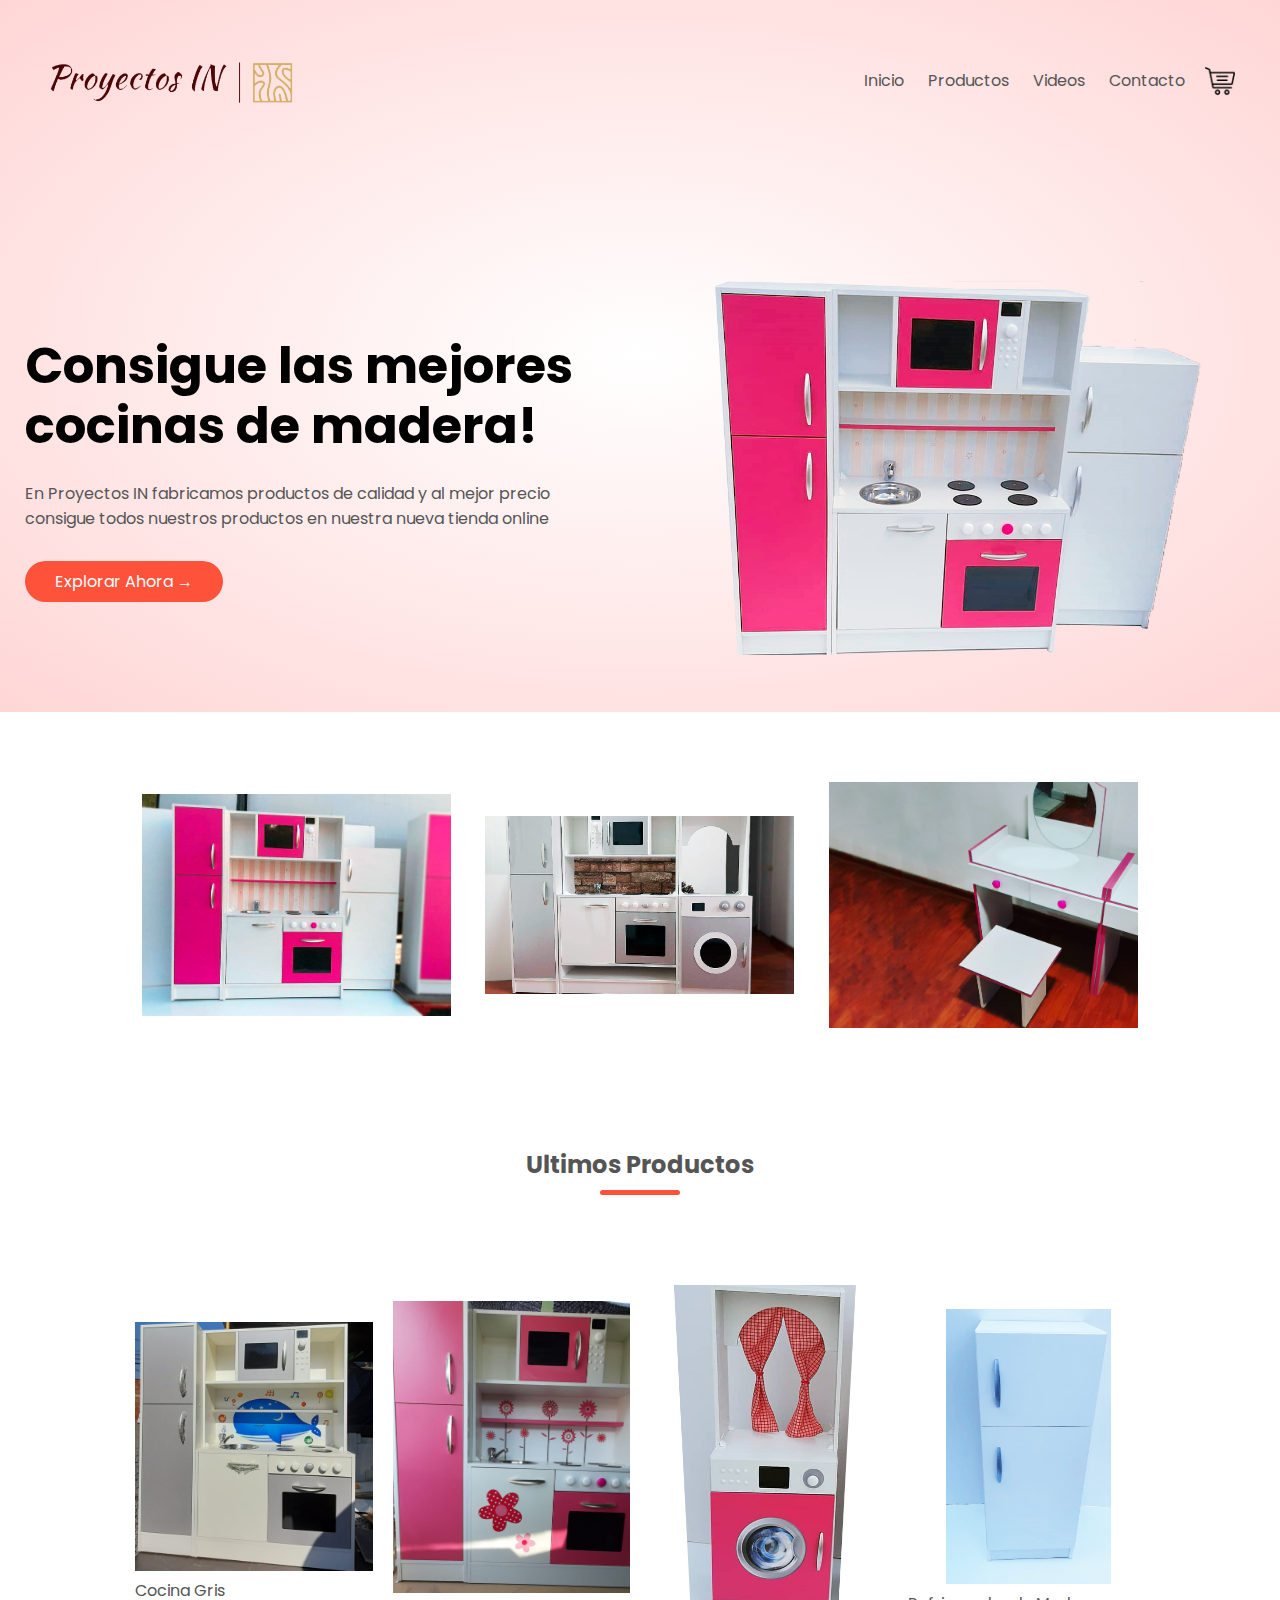
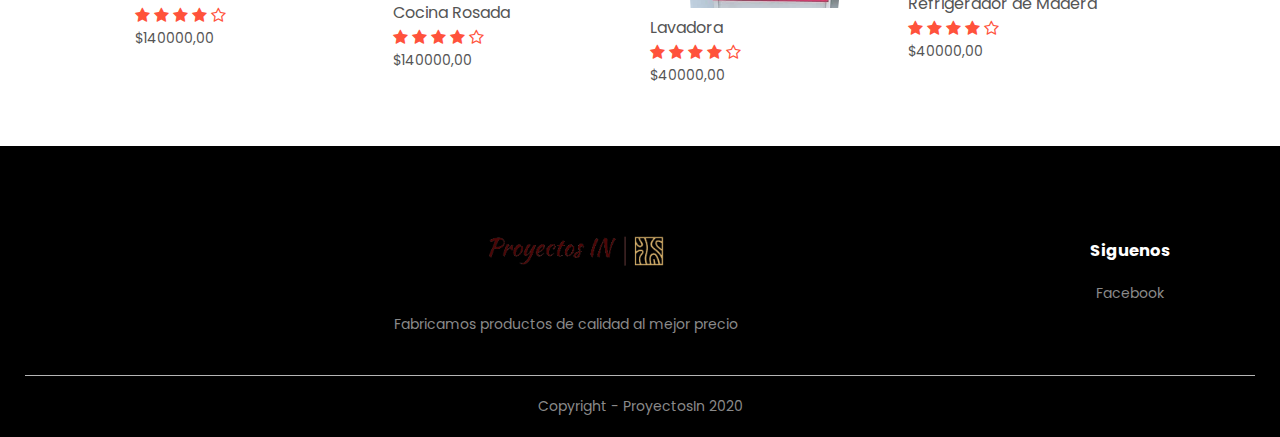
<file: index.html>
<!DOCTYPE html>
<html lang="en">
<head>
    <link rel="icon" href="favicon.ico">
    <link rel="stylesheet" href="Style.css">
    <link rel="preconnect" href="https://fonts.gstatic.com">
    <link href="https://fonts.googleapis.com/css2?family=Poppins:wght@300;400;500;600;700&display=swap" rel="stylesheet">
    <link rel="stylesheet" href="https://stackpath.bootstrapcdn.com/font-awesome/4.7.0/css/font-awesome.min.css">
    <meta charset="UTF-8">
    <meta name="viewport" content="width=device-width, initial-scale=1.0">
    <title>Proyectos_In - Inicio</title>
</head>
<body>
    


<div class="header">
    <div class="container">
        <div class="navbar">
            <div class="logo">
                <img src="images/nuevologo.png" alt="logo">
            </div>
            <nav>
                <ul id="MenuItems">
                    <li><a href="index.html">Inicio</a></li>
                    <li><a href="Productos.html">Productos</a></li>
                    <li><a href="videos.html">Videos</a></li>
                    <li><a href="contacto.html">Contacto</a></li>
                    <!-- <li><a href="">Cuenta</a></li> -->
                </ul>
            </nav>
            <img src="images/cart.png" width="30px" height="30px">
            <img src="images/menu.png" class="menu-icon" onclick="menuToggle()">
        </div>
        <div class="row">
            <div class="col-2">
                <h1>Consigue las mejores <br>cocinas de madera!</h1>
                <p>En Proyectos IN fabricamos productos de calidad y al mejor precio 
                    <br>consigue todos nuestros productos en nuestra nueva tienda online
                </p>
                <a href="Productos.html" class="btn">Explorar Ahora &#8594;</a>
            </div>
            <div class="col-2">
                <img src="images/ImagenPrincipal.png" alt="">
            </div>
        </div>
    </div>
</div>
    
<!--------------featured categories------------------->
    <div class="categories">
        <div class="small-container">
            <div class="row">
                <div class="col-3">
                    <img src="images/cocinarosada5.png">
                </div>
                <div class="col-3">
                    <img src="images/cocinaGris.png">
                </div>
                <div class="col-3">
                    <img src="images/peinadora.png">
                </div>
            </div>
        </div>
    </div>


    <!--------------featured products------------------->
    <div class="small-container">
        <!-- <h2 class="title">Productos Destacados</h2>
        <div class="row">
            <div class="col-4">
                <img src="images/cocinaGris2.jpg">
                <h4>Cocina Gris</h4>
                <div class="rating">
                    <i class="fa fa-star"></i>
                    <i class="fa fa-star"></i>
                    <i class="fa fa-star"></i>
                    <i class="fa fa-star"></i>
                    <i class="fa fa-star-o"></i>
                </div>
                <p>$100000.00</p>
            </div>
            <div class="col-4">
                <img src="images/cocinaRosada3.jpg">
                <h4>Cocina Rosada</h4>
                <div class="rating">
                    <i class="fa fa-star"></i>
                    <i class="fa fa-star"></i>
                    <i class="fa fa-star"></i>
                    <i class="fa fa-star"></i>
                    <i class="fa fa-star-o"></i>
                </div>
                <p>$100000.00</p>
            </div>
            <div class="col-4">
                <img src="images/cocinaFuncional.jpg">
                <h4>Cocina Funcional</h4>
                <div class="rating">
                    <i class="fa fa-star"></i>
                    <i class="fa fa-star"></i>
                    <i class="fa fa-star"></i>
                    <i class="fa fa-star"></i>
                    <i class="fa fa-star-o"></i>
                </div>
                <p>$100000.00</p>
            </div>
            <div class="col-4">
                <img src="images/cocinaGris2.jpg">
                <h4>Cocina Gris</h4>
                <div class="rating">
                    <i class="fa fa-star"></i>
                    <i class="fa fa-star"></i>
                    <i class="fa fa-star"></i>
                    <i class="fa fa-star"></i>
                    <i class="fa fa-star-o"></i>
                </div>
                <p>$100000.00</p>
            </div>
        </div> -->
        <h2 class="title">Ultimos Productos</h2>
        <div class="row">
            <div class="col-4">
                <a href="Productos/detallesProducto1.html"><img src="images/cocinaGrissinlavadora.png"></a>
                <h4>Cocina Gris</h4>
                <div class="rating">
                    <i class="fa fa-star"></i>
                    <i class="fa fa-star"></i>
                    <i class="fa fa-star"></i>
                    <i class="fa fa-star"></i>
                    <i class="fa fa-star-o"></i>
                </div>
                <p id="prod1">$115000.00</p>
            </div>
            <div class="col-4">
                <a href="Productos/detallesProducto2.html"><img src="images/cocinaRosadasinLavadora.png"></a>
                <h4>Cocina Rosada</h4>
                <div class="rating">
                    <i class="fa fa-star"></i>
                    <i class="fa fa-star"></i>
                    <i class="fa fa-star"></i>
                    <i class="fa fa-star"></i>
                    <i class="fa fa-star-o"></i>
                </div>
                <p id="prod2">$100000.00</p>
            </div>
            <div class="col-4">
                <a href="Productos/detallesProducto3.html"><img src="images/lavadora.png"></a>
                <h4>Lavadora</h4>
                <div class="rating">
                    <i class="fa fa-star"></i>
                    <i class="fa fa-star"></i>
                    <i class="fa fa-star"></i>
                    <i class="fa fa-star"></i>
                    <i class="fa fa-star-o"></i>
                </div>
                <p id="prod3">$45000.00</p>
            </div>
            <div class="col-4">
                <a href="Productos/detallesProducto4.html"><img src="images/neveraCerrada.png"></a>
                <h4>Refrigerador de Madera</h4>
                <div class="rating">
                    <i class="fa fa-star"></i>
                    <i class="fa fa-star"></i>
                    <i class="fa fa-star"></i>
                    <i class="fa fa-star"></i>
                    <i class="fa fa-star-o"></i>
                </div>
                <p id="prod4">$45000.00</p>
            </div>
        </div>
        <div class="row">
           <!--  <div class="col-4">
                <img src="images/peinadora2.png">
                <h4>Peinadora</h4>
                <div class="rating">
                    <i class="fa fa-star"></i>
                    <i class="fa fa-star"></i>
                    <i class="fa fa-star"></i>
                    <i class="fa fa-star"></i>
                    <i class="fa fa-star-o"></i>
                </div>
                <p>$45000.00</p>
            </div>  -->           
           <!--  <div class="col-4">
                <img src="images/peinadora1.jpg">
                <h4>Cocina Rosada</h4>
                <div class="rating">
                    <i class="fa fa-star"></i>
                    <i class="fa fa-star"></i>
                    <i class="fa fa-star"></i>
                    <i class="fa fa-star"></i>
                    <i class="fa fa-star-o"></i>
                </div>
                <p>$100000.00</p>
            </div> -->
            <!-- <div class="col-4">
                <img src="images/cocinaFuncional.jpg">
                <h4>Cocina Funcional</h4>
                <div class="rating">
                    <i class="fa fa-star"></i>
                    <i class="fa fa-star"></i>
                    <i class="fa fa-star"></i>
                    <i class="fa fa-star"></i>
                    <i class="fa fa-star-o"></i>
                </div>
                <p>$100000.00</p>
            </div> -->
            <!-- <div class="col-4">
                <img src="images/peinadora.jpg">
                <h4>Cocina Gris</h4>
                <div class="rating">
                    <i class="fa fa-star"></i>
                    <i class="fa fa-star"></i>
                    <i class="fa fa-star"></i>
                    <i class="fa fa-star"></i>
                    <i class="fa fa-star-o"></i>
                </div>
                <p>$100000.00</p>
            </div> -->
        </div>
    </div>

    <!--------------Offer------------------->
    <!-- <div class="offer">
        <div class="small-container">
            <div class="row">
                <div class="col-2">
                    <img src="images/ImagenPrincipal.png" class="offer-img">
                </div>
                <div class="col-2">
                    <p>Productos Exclusivos de ProyectosIN</p>
                    <h1>Cocina De Madera Para Niños y Niñas</h1>
                    <small>Muebles fabricados con madera de alta calidad y productos de primera</small>
                    <a href="Productos.html" class="btn">Comprar Ahora &#8594;</a>
                </div>
            </div>
        </div>
    </div> -->

    <!-----------Testimonios------------>

    <!--<div class="testimonial">
        <div class="small-container">
            <div class="row">
                <div class="col-3">
                    <i class="fa fa-quote-left"></i>
                    <p>Lorem Ipsum is simply dummy text of the printing and typesetting industry.
                         Lorem Ipsum has been the industry's standard dummy text ever since the 1500s,
                          when an unknown printer took a galley of type and scrambled it to make a 
                          type specimen book.
                    </p>
                    <div class="rating">
                        <i class="fa fa-star"></i>
                        <i class="fa fa-star"></i>
                        <i class="fa fa-star"></i>
                        <i class="fa fa-star"></i>
                        <i class="fa fa-star-o"></i>
                    </div>
                    <img src="images/profile.jpg" alt="">
                    <h3>Rick c-137</h3>
                </div>
                <div class="col-3">
                    <i class="fa fa-quote-left"></i>
                    <p>Lorem Ipsum is simply dummy text of the printing and typesetting industry.
                         Lorem Ipsum has been the industry's standard dummy text ever since the 1500s,
                          when an unknown printer took a galley of type and scrambled it to make a 
                          type specimen book.
                    </p>
                    <div class="rating">
                        <i class="fa fa-star"></i>
                        <i class="fa fa-star"></i>
                        <i class="fa fa-star"></i>
                        <i class="fa fa-star"></i>
                        <i class="fa fa-star-o"></i>
                    </div>
                    <img src="images/profile1.jpg" alt="">
                    <h3>Cool Rick</h3>
                </div>
                <div class="col-3">
                    <i class="fa fa-quote-left"></i>
                    <p>Lorem Ipsum is simply dummy text of the printing and typesetting industry.
                         Lorem Ipsum has been the industry's standard dummy text ever since the 1500s,
                          when an unknown printer took a galley of type and scrambled it to make a 
                          type specimen book.
                    </p>
                    <div class="rating">
                        <i class="fa fa-star"></i>
                        <i class="fa fa-star"></i>
                        <i class="fa fa-star"></i>
                        <i class="fa fa-star"></i>
                        <i class="fa fa-star-o"></i>
                    </div>
                    <img src="images/profile2.jpg" alt="">
                    <h3>Simple Rick</h3>
                </div>
            </div>
        </div>
    </div> -->

    <!--------------Brands-------------->
    <!-- <div class="brands">
        <div class="small-container">
            <div class="row">
                <div class="col-5">
                    <img src="images/logo-godrej.png">
                </div>
                <div class="col-5">
                    <img src="images/logo-oppo.png">
                </div>
                <div class="col-5">
                    <img src="images/logo-paypal.png">
                </div>
                <div class="col-5">
                    <img src="images/logo-philips.png">
                </div>
                <div class="col-5">
                    <img src="images/logo-coca-cola.png">
                </div>
            </div>
        </div>
    </div> -->

    <!----------footer-------------->
    <div class="footer">
        <div class="container">
            <div class="row">
                <div class="footer-col-1">
                    <h3> </h3>
                    <p>  </p>
                    <!-- <div class="app-logo">
                        <img src="images/play-store.png" alt="">
                    </div> -->
                </div>
                <div class="footer-col-2">
                    <img src="images/nuevologo.png" alt="logo">
                    <p class="footer-text">Fabricamos productos de calidad al mejor precio</p>
                </div>
                <div class="footer-col-3">
                    <!-- <h3>Links</h3>
                    <ul>
                        <li>Cupones</li>
                        <li>Blog</li>
                        <li>Politica de devoluciones</li>
                        <li>Afiliarse</li>
                    </ul> -->
                </div>
                <div class="footer-col-3">
                    <h3>Siguenos</h3>
                    <ul>
                        <li>Facebook</li>
                        
                    </ul>
                </div>
            </div>
            <hr>
            <p class="copyright">Copyright - ProyectosIn 2020</p>
        </div>
    </div>

    <!----------js toggle menu----------------->
    <script>
        var MenuItems = document.getElementById("MenuItems");

        MenuItems.style.maxHeight = "0px";

        function menuToggle(){
            if(MenuItems.style.maxHeight == "0px")
            {
                MenuItems.style.maxHeight = "200px";
            }
            else
            {
                MenuItems.style.maxHeight = "0px";
            }
        }
    </script>

    <script>    
        document.getElementById("prod1").innerHTML = "$140000,00";
        document.getElementById("prod2").innerHTML = "$140000,00";
        document.getElementById("prod3").innerHTML = "$40000,00";
        document.getElementById("prod4").innerHTML = "$40000,00";
    </script>
</body>
</html>
</file>
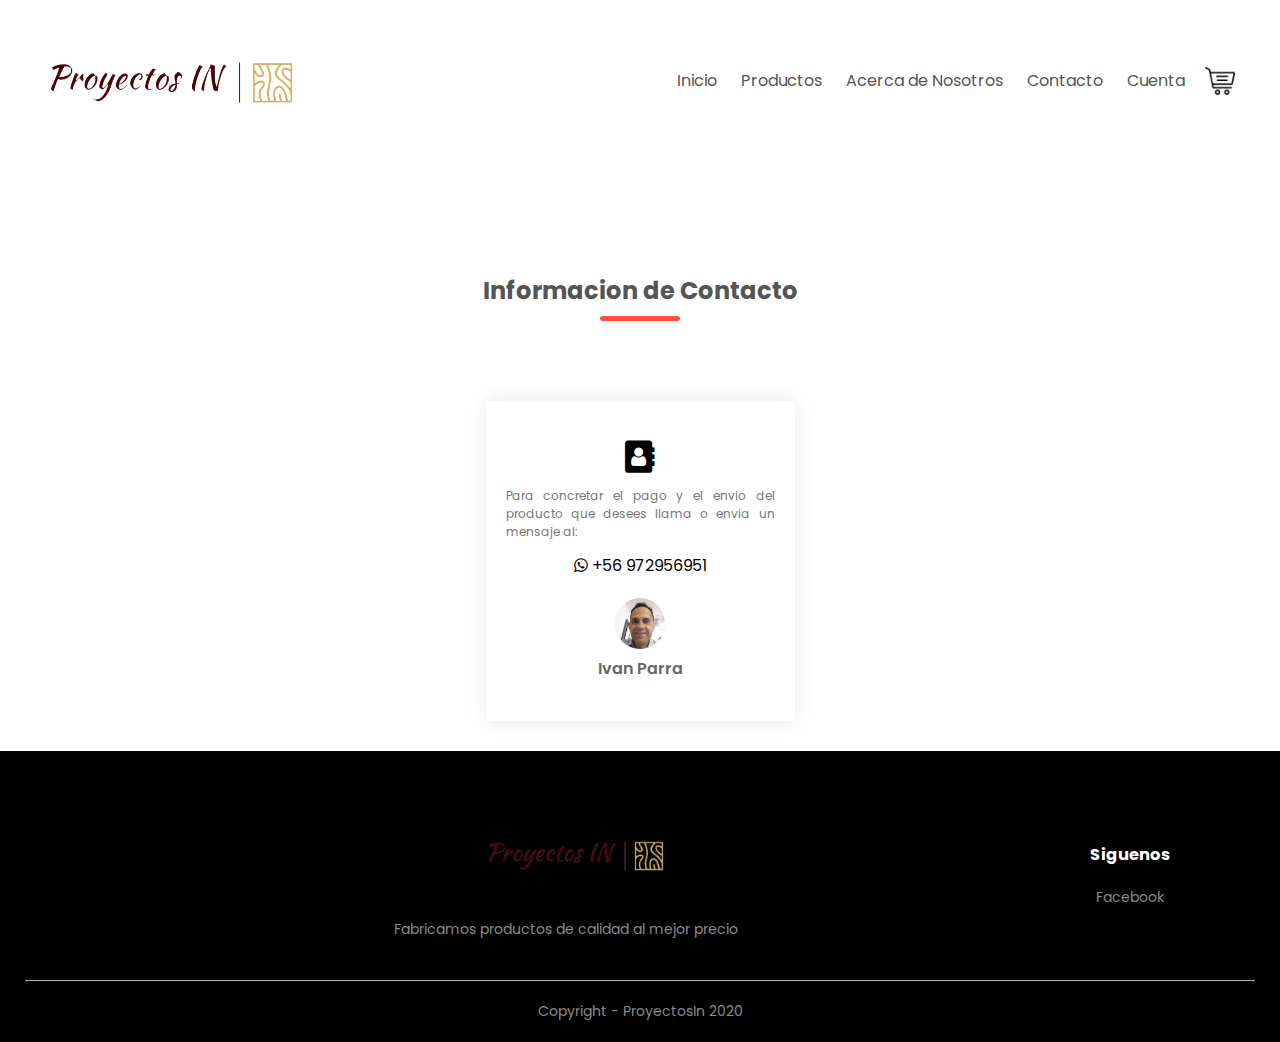
<file: contacto.html>
<!DOCTYPE html>
<html lang="en">
<head>
    <link rel="icon" href="favicon.ico">
    <link rel="stylesheet" href="Style.css">
    <link rel="preconnect" href="https://fonts.gstatic.com">
    <link href="https://fonts.googleapis.com/css2?family=Poppins:wght@300;400;500;600;700&display=swap" rel="stylesheet">
    <link rel="stylesheet" href="https://stackpath.bootstrapcdn.com/font-awesome/4.7.0/css/font-awesome.min.css">
    <meta charset="UTF-8">
    <meta name="viewport" content="width=device-width, initial-scale=1.0">
    <title>Proyectos_In - Contacto</title>
</head>
<body>
    



    <div class="container">
        <div class="navbar">
            <div class="logo">
                <img src="images/nuevologo.png" alt="logo">
            </div>
            <nav>
                <ul id="MenuItems">
                    <li><a href="index.html">Inicio</a></li>
                    <li><a href="Productos.html">Productos</a></li>
                    <li><a href="">Acerca de Nosotros</a></li>
                    <li><a href="">Contacto</a></li>
                    <li><a href="">Cuenta</a></li>
                </ul>
            </nav>
            <img src="images/cart.png" width="30px" height="30px">
            <img src="images/menu.png" class="menu-icon" onclick="menuToggle()">
        </div>        
    </div>

    <div class="testimonial">
        <div class="small-container">
            <h2 class="title">Informacion de Contacto</h2>
            <div class="row">
                <div class="col-3">
                    <i class="fa fa-address-book fa-2x" aria-hidden="true"></i>
                    <p>Para concretar el pago y el envio del producto que desees llama
                         o envia un mensaje al: </p>
                    <i class="fa fa-whatsapp"></i> +56 972956951 <br>
                                     
                    <img src="images/ivan.jpg" alt="">
                    <h3>Ivan Parra</h3>
                </div>
            </div>
        </div>
    </div>
       
    
   <!----------footer-------------->
   <div class="footer">
    <div class="container">
        <div class="row">
            <div class="footer-col-1">
                <h3> </h3>
                <p>  </p>
                <!-- <div class="app-logo">
                    <img src="images/play-store.png" alt="">
                </div> -->
            </div>
            <div class="footer-col-2">
                <img src="images/nuevologo.png" alt="logo">
                <p class="footer-text">Fabricamos productos de calidad al mejor precio</p>
            </div>
            <div class="footer-col-3">
                <!-- <h3>Links</h3>
                <ul>
                    <li>Cupones</li>
                    <li>Blog</li>
                    <li>Politica de devoluciones</li>
                    <li>Afiliarse</li>
                </ul> -->
            </div>
            <div class="footer-col-3">
                <h3>Siguenos</h3>
                <ul>
                    <li>Facebook</li>
                    
                </ul>
            </div>
        </div>
        <hr>
        <p class="copyright">Copyright - ProyectosIn 2020</p>
    </div>
</div>
    <!----------js toggle menu----------------->
    <script>
        var MenuItems = document.getElementById("MenuItems");

        MenuItems.style.maxHeight = "0px";

        function menuToggle(){
            if(MenuItems.style.maxHeight == "0px")
            {
                MenuItems.style.maxHeight = "200px";
            }
            else
            {
                MenuItems.style.maxHeight = "0px";
            }
        }
    </script>
</body>
</html>
</file>
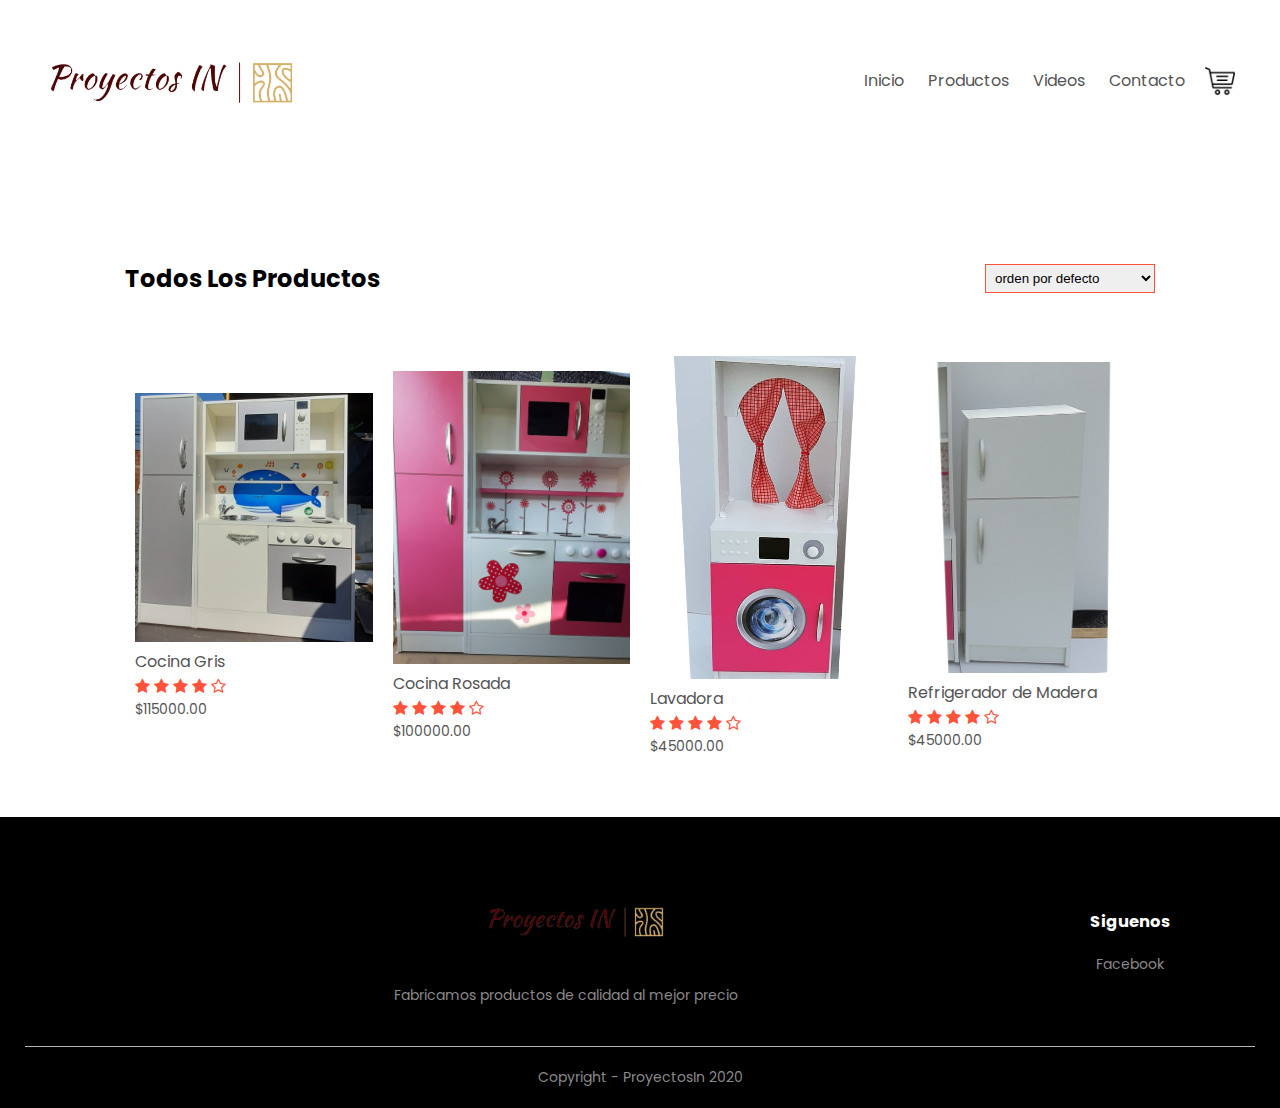
<file: Productos.html>
<!DOCTYPE html>
<html lang="en">
<head>
    <link rel="icon" href="favicon.ico">
    <link rel="stylesheet" href="Style.css">
    <link rel="preconnect" href="https://fonts.gstatic.com">
    <link href="https://fonts.googleapis.com/css2?family=Poppins:wght@300;400;500;600;700&display=swap" rel="stylesheet">
    <link rel="stylesheet" href="https://stackpath.bootstrapcdn.com/font-awesome/4.7.0/css/font-awesome.min.css">
    <meta charset="UTF-8">
    <meta name="viewport" content="width=device-width, initial-scale=1.0">
    <title>Proyectos_In - Todos Nuestros Productos</title>
</head>
<body>


    <div class="container">
        <div class="navbar">
            <div class="logo">
                <img src="images/nuevologo.png" alt="logo">
            </div>
            <nav>
                <ul id="MenuItems">
                    <li><a href="index.html">Inicio</a></li>
                    <li><a href="Productos.html">Productos</a></li>
                    <li><a href="videos.html">Videos</a></li>
                    <li><a href="contacto.html">Contacto</a></li>
                    <!-- <li><a href="">Cuenta</a></li> -->
                </ul>
            </nav>
            <img src="images/cart.png" width="30px" height="30px">
            <img src="images/menu.png" class="menu-icon" onclick="menuToggle()">
        </div>
        
    </div>

    <div class="small-container">

        <div class="row row-2">
            <h2>Todos Los Productos</h2>
            <select name="" id="">
                <option value="">orden por defecto</option>
                <option value="">ordenar por precio</option>
                <option value="">ordenar por relevancia</option>
                <option value="">ordenar por calificacion</option>
            </select>
        </div>

        <div class="row">
            <div class="col-4">
                <a href="Productos/detallesProducto1.html"><img src="images/cocinaGrissinlavadora.png"></a>
                <h4>Cocina Gris</h4>
                <div class="rating">
                    <i class="fa fa-star"></i>
                    <i class="fa fa-star"></i>
                    <i class="fa fa-star"></i>
                    <i class="fa fa-star"></i>
                    <i class="fa fa-star-o"></i>
                </div>
                <p>$115000.00</p>
            </div>
            <div class="col-4">
                <img src="images/cocinaRosadasinLavadora.png">
                <h4>Cocina Rosada</h4>
                <div class="rating">
                    <i class="fa fa-star"></i>
                    <i class="fa fa-star"></i>
                    <i class="fa fa-star"></i>
                    <i class="fa fa-star"></i>
                    <i class="fa fa-star-o"></i>
                </div>
                <p>$100000.00</p>
            </div>
            <div class="col-4">
                <img src="images/lavadora.png">
                <h4>Lavadora</h4>
                <div class="rating">
                    <i class="fa fa-star"></i>
                    <i class="fa fa-star"></i>
                    <i class="fa fa-star"></i>
                    <i class="fa fa-star"></i>
                    <i class="fa fa-star-o"></i>
                </div>
                <p>$45000.00</p>
            </div>
            <div class="col-4">
                <img src="images/refrigerador.png">
                <h4>Refrigerador de Madera</h4>
                <div class="rating">
                    <i class="fa fa-star"></i>
                    <i class="fa fa-star"></i>
                    <i class="fa fa-star"></i>
                    <i class="fa fa-star"></i>
                    <i class="fa fa-star-o"></i>
                </div>
                <p>$45000.00</p>
            </div>
        </div>
        <!-- span en caso de que haya mas productos -->
        <!-- <div class="page-btn">
            <span>1</span>
            <span>2</span>
            <span>3</span>
            <span>4</span>
            <span>&#8594</span>
        </div> -->        
    </div>
    <!----------footer-------------->
    <div class="footer">
        <div class="container">
            <div class="row">
                <div class="footer-col-1">
                    <h3> </h3>
                    <p>  </p>
                    <!-- <div class="app-logo">
                        <img src="images/play-store.png" alt="">
                    </div> -->
                </div>
                <div class="footer-col-2">
                    <img src="images/nuevologo.png" alt="logo">
                    <p class="footer-text">Fabricamos productos de calidad al mejor precio</p>
                </div>
                <div class="footer-col-3">
                    <!-- <h3>Links</h3>
                    <ul>
                        <li>Cupones</li>
                        <li>Blog</li>
                        <li>Politica de devoluciones</li>
                        <li>Afiliarse</li>
                    </ul> -->
                </div>
                <div class="footer-col-3">
                    <h3>Siguenos</h3>
                    <ul>
                        <li>Facebook</li>
                        
                    </ul>
                </div>
            </div>
            <hr>
            <p class="copyright">Copyright - ProyectosIn 2020</p>
        </div>
    </div>

    <!----------js toggle menu----------------->
    <script>
        var MenuItems = document.getElementById("MenuItems");

        MenuItems.style.maxHeight = "0px";

        function menuToggle(){
            if(MenuItems.style.maxHeight == "0px")
            {
                MenuItems.style.maxHeight = "200px";
            }
            else
            {
                MenuItems.style.maxHeight = "0px";
            }
        }
    </script>
</body>
</html>
</file>
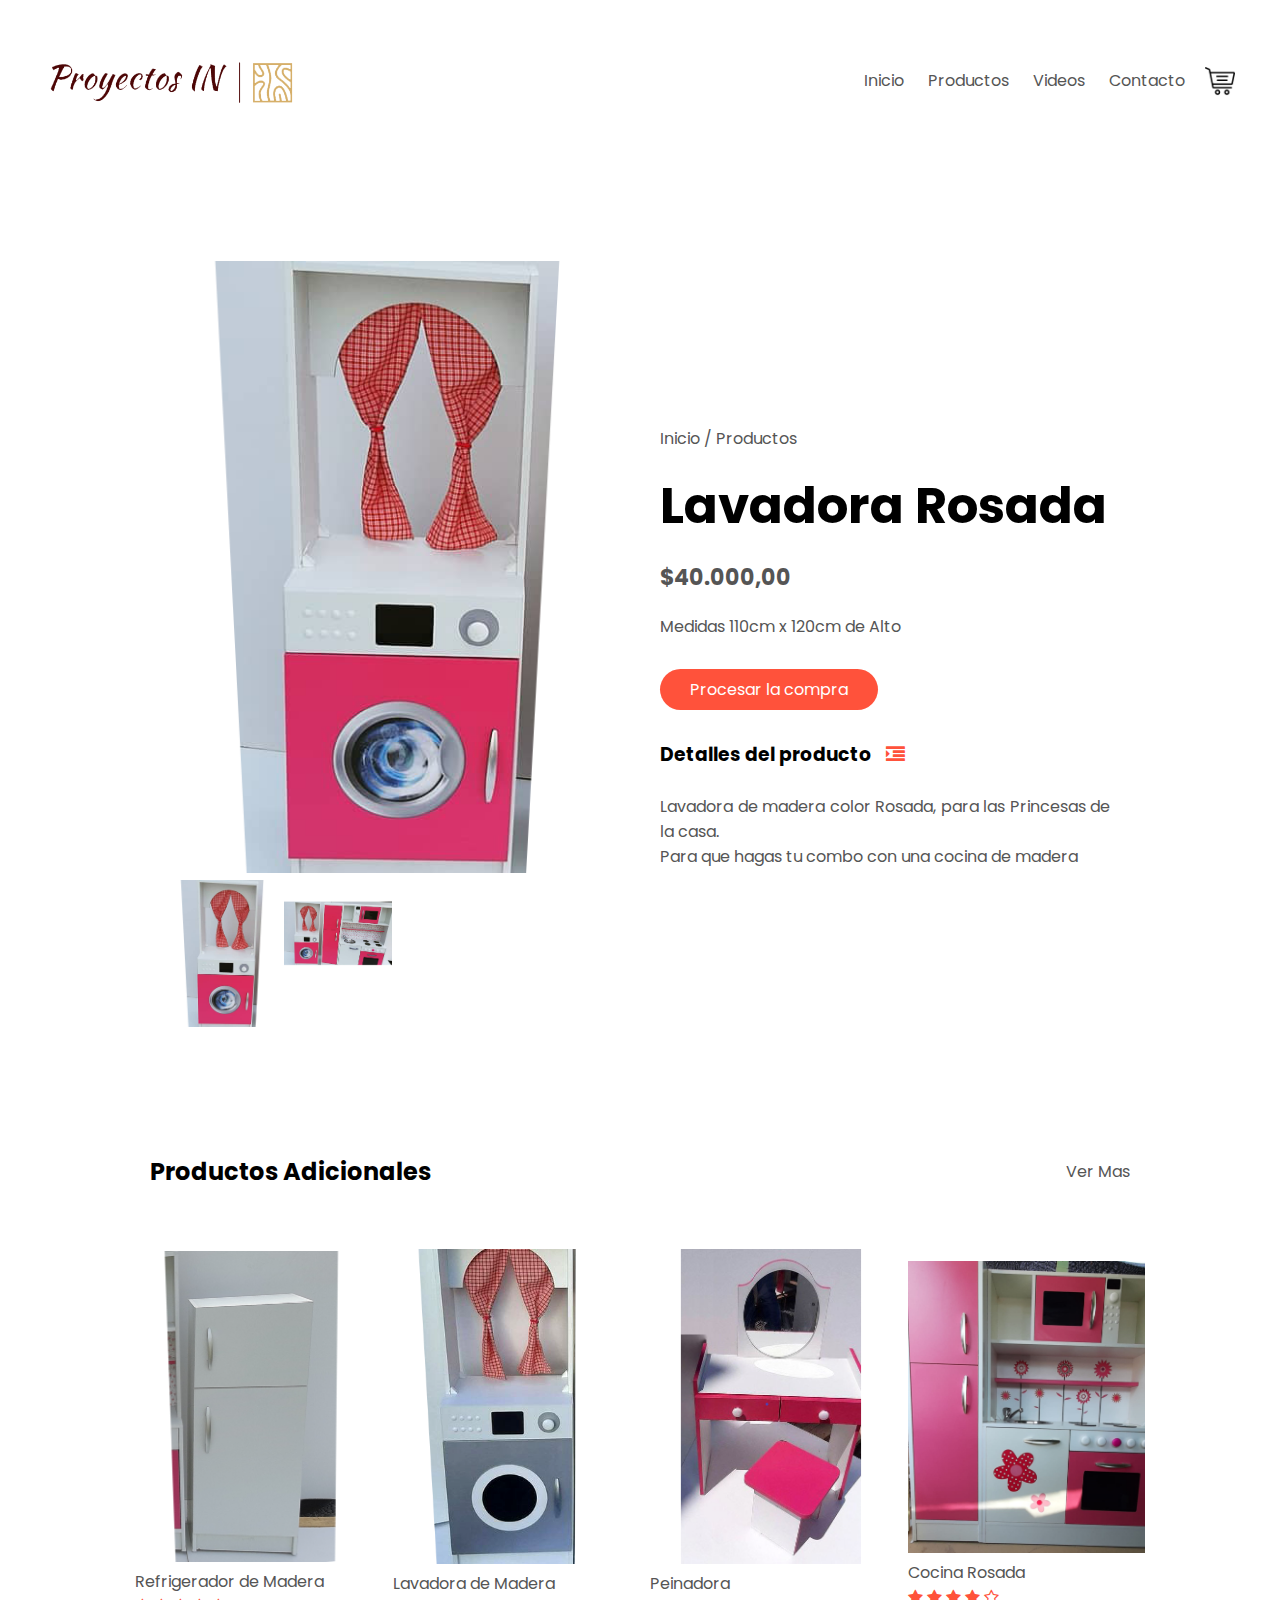
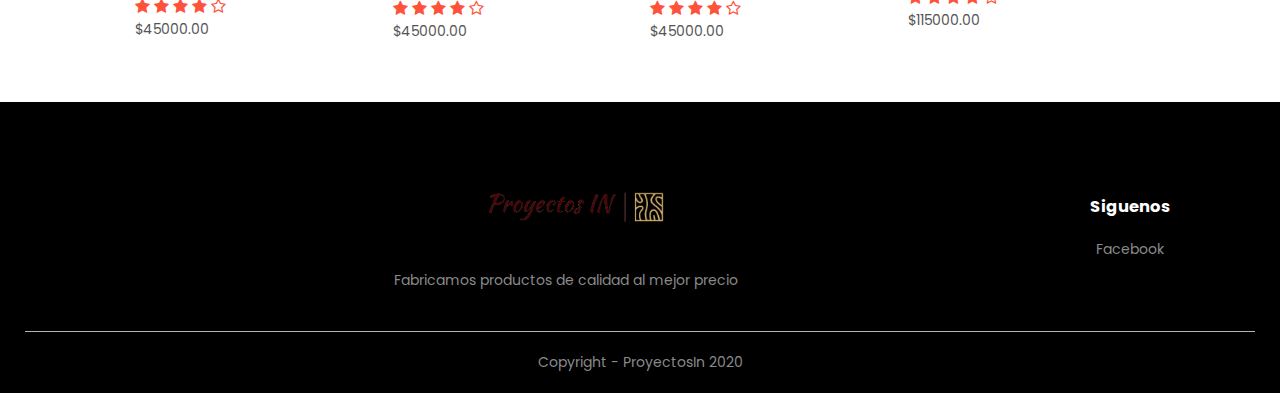
<file: Productos/detallesProducto3.html>
<!DOCTYPE html>
<html lang="en">
<head>
    <link rel="icon" href="favicon.ico">
    <link rel="stylesheet" href="../Style.css">
    <link rel="preconnect" href="https://fonts.gstatic.com">
    <link href="https://fonts.googleapis.com/css2?family=Poppins:wght@300;400;500;600;700&display=swap" rel="stylesheet">
    <link rel="stylesheet" href="https://stackpath.bootstrapcdn.com/font-awesome/4.7.0/css/font-awesome.min.css">
    <meta charset="UTF-8">
    <meta name="viewport" content="width=device-width, initial-scale=1.0">
    <title>Proyectos_In - Detalles Lavadora</title>
</head>
<body>


    <div class="container">
        <div class="navbar">
            <div class="logo">
                <img src="../images/nuevologo.png" alt="logo">
            </div>
            <nav>
                <ul id="MenuItems">
                    <li><a href="../index.html">Inicio</a></li>
                    <li><a href="../Productos.html">Productos</a></li>
                    <li><a href="../videos.html">Videos</a></li>
                    <li><a href="../contacto.html">Contacto</a></li>
                </ul>
            </nav>
            <img src="../images/cart.png" width="30px" height="30px">
            <img src="../images/menu.png" class="menu-icon" onclick="menuToggle()">
        </div>
        
    </div>

    <div class="small-container">

        <!--------------single product details------------------>    
        <div class="small-container single-product">
            <div class="row">
                <div class="col-2">
                    <img src="../images/lavadora.png" width="100%" id="productImg">

                    <div class="small-img-row">
                        <div class="small-img-col">
                            <img src="../images/lavadora.png" width="100%" class="small-img">
                        </div>
                        <div class="small-img-col">
                            <img src="../images/cocinaRosada1.png" width="100%" class="small-img">
                        </div>
                        <div class="small-img-col">
                            <!-- <img src="../images/cocinaRosada6.jpg" width="100%" class="small-img"> -->
                        </div>
                        <div class="small-img-col">
                            <!-- <img src="../images/cocinaFuncional.jpg" width="100%" class="small-img"> -->
                        </div>
                    </div>



                </div>
                <div class="col-2">
                    <p>Inicio / Productos</p>
                    <h1>Lavadora Rosada</h1>
                    <h4>$40.000,00</h4>
                    <p>Medidas 110cm x 120cm de Alto</p>
                    <!-- <select name="" id="">
                        <option>seleccione color</option>
                        <option>Rosada</option>
                        <option>Verde Lima</option>
                        <option>Negro</option>
                    </select> -->
                    <!-- <input type="number" value="1"> -->
                    <a href="../contacto.html" class="btn">Procesar la compra</a>
                    <h3>Detalles del producto <i class="fa fa-indent"></i></h3>
                    <br>
                    <p>Lavadora de madera color Rosada, para las Princesas de la casa. <br>
                        Para que hagas tu combo con una cocina de madera <br>
                    </p>
                </div>
            </div>
        </div>

        <!----------------title------------------>

        <div class="small-container">
            <div class="row row-2">
                <h2>Productos Adicionales</h2>
                <p>Ver Mas</p>
            </div>                    
        </div>
        
        
        <div class="row">
            <div class="col-4">
                <img src="../images/refrigerador.png">
                <h4>Refrigerador de Madera</h4>
                <div class="rating">
                    <i class="fa fa-star"></i>
                    <i class="fa fa-star"></i>
                    <i class="fa fa-star"></i>
                    <i class="fa fa-star"></i>
                    <i class="fa fa-star-o"></i>
                </div>
                <p>$45000.00</p>
            </div>
            <div class="col-4">
                <img src="../images/lavadoraGris.png">
                <h4>Lavadora de Madera</h4>
                <div class="rating">
                    <i class="fa fa-star"></i>
                    <i class="fa fa-star"></i>
                    <i class="fa fa-star"></i>
                    <i class="fa fa-star"></i>
                    <i class="fa fa-star-o"></i>
                </div>
                <p>$45000.00</p>
            </div>
            <div class="col-4">
                <img src="../images/peinadora2.png">
                <h4>Peinadora</h4>
                <div class="rating">
                    <i class="fa fa-star"></i>
                    <i class="fa fa-star"></i>
                    <i class="fa fa-star"></i>
                    <i class="fa fa-star"></i>
                    <i class="fa fa-star-o"></i>
                </div>
                <p>$45000.00</p>
            </div>
            <div class="col-4">
                <img src="../images/cocinaRosadasinLavadora.png">
                <h4>Cocina Rosada</h4>
                <div class="rating">
                    <i class="fa fa-star"></i>
                    <i class="fa fa-star"></i>
                    <i class="fa fa-star"></i>
                    <i class="fa fa-star"></i>
                    <i class="fa fa-star-o"></i>
                </div>
                <p>$115000.00</p>
            </div>
        </div>
               
    </div>
    <!----------footer-------------->
    <div class="footer">
        <div class="container">
            <div class="row">
                <div class="footer-col-1">
                    <h3> </h3>
                    <p>  </p>
                    <!-- <div class="app-logo">
                        <img src="images/play-store.png" alt="">
                    </div> -->
                </div>
                <div class="footer-col-2">
                    <img src="../images/nuevologo.png" alt="logo">
                    <p class="footer-text">Fabricamos productos de calidad al mejor precio</p>
                </div>
                <div class="footer-col-3">
                    <!-- <h3>Links</h3>
                    <ul>
                        <li>Cupones</li>
                        <li>Blog</li>
                        <li>Politica de devoluciones</li>
                        <li>Afiliarse</li>
                    </ul> -->
                </div>
                <div class="footer-col-3">
                    <h3>Siguenos</h3>
                    <ul>
                        <li>Facebook</li>
                        
                    </ul>
                </div>
            </div>
            <hr>
            <p class="copyright">Copyright - ProyectosIn 2020</p>
        </div>
    </div>

    <!----------js toggle menu----------------->
    <script>
        var MenuItems = document.getElementById("MenuItems");

        MenuItems.style.maxHeight = "0px";

        function menuToggle(){
            if(MenuItems.style.maxHeight == "0px")
            {
                MenuItems.style.maxHeight = "200px";
            }
            else
            {
                MenuItems.style.maxHeight = "0px";
            }
        }
    </script>

    <!---------------js for product gallery------------------>
    <script>
        var productImg = document.getElementById("productImg");
        var smallImg = document.getElementsByClassName("small-img");

        smallImg[0].onclick = function()
        {
            productImg.src = smallImg[0].src;
        }
        smallImg[1].onclick = function()
        {
            productImg.src = smallImg[1].src;
        }
        smallImg[2].onclick = function()
        {
            productImg.src = smallImg[2].src;
        }
        smallImg[3].onclick = function()
        {
            productImg.src = smallImg[3].src;
        }

    </script>
</body>
</html>
</file>
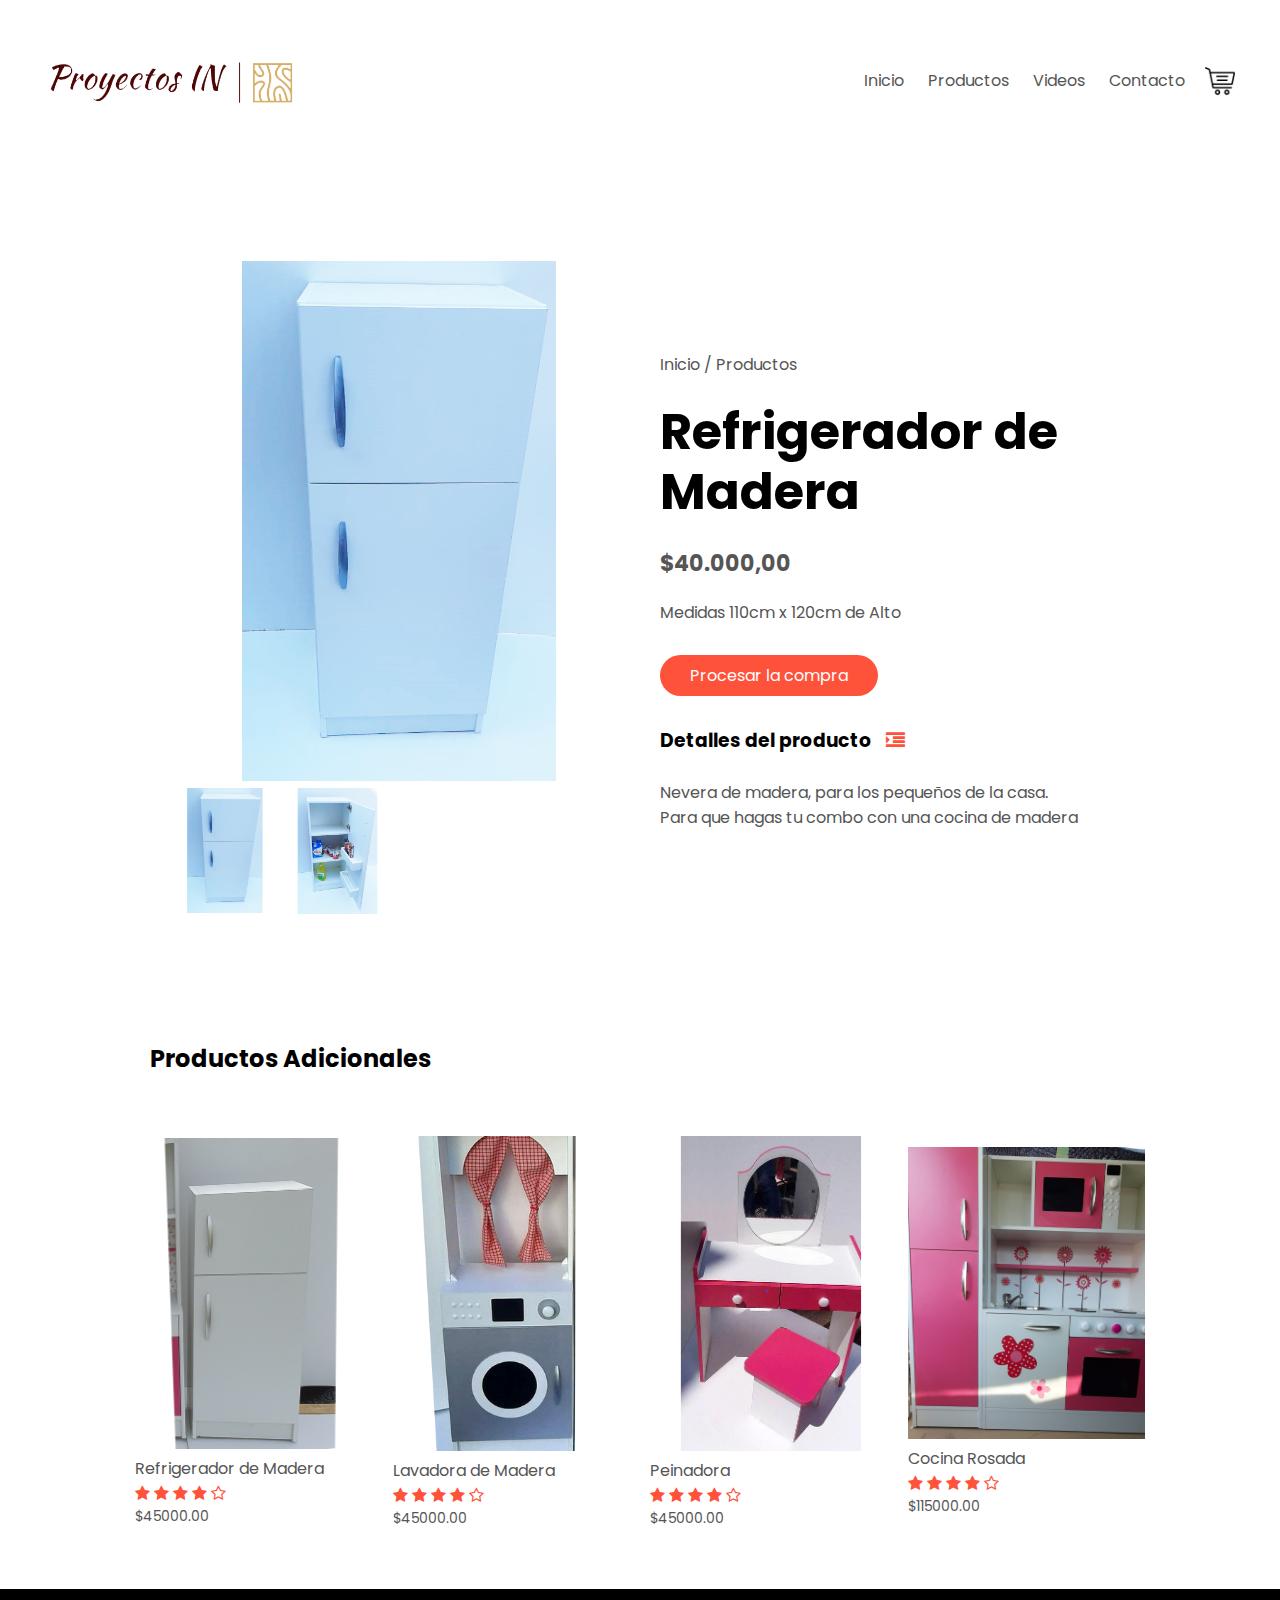
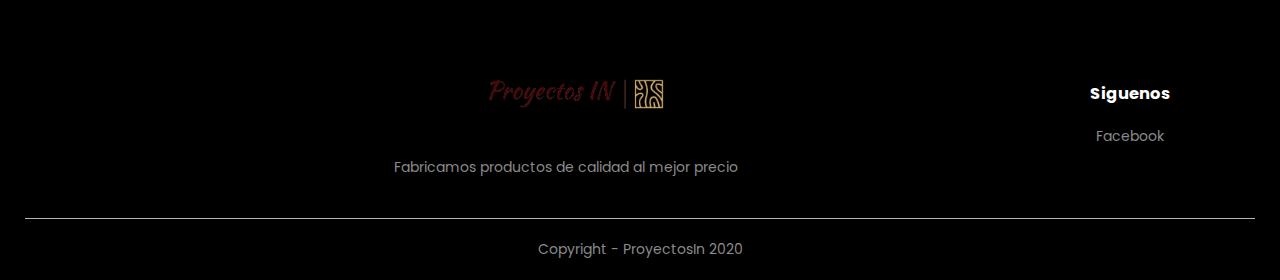
<file: Productos/detallesProducto4.html>
<!DOCTYPE html>
<html lang="en">
<head>
    <link rel="icon" href="favicon.ico">
    <link rel="stylesheet" href="../Style.css">
    <link rel="preconnect" href="https://fonts.gstatic.com">
    <link href="https://fonts.googleapis.com/css2?family=Poppins:wght@300;400;500;600;700&display=swap" rel="stylesheet">
    <link rel="stylesheet" href="https://stackpath.bootstrapcdn.com/font-awesome/4.7.0/css/font-awesome.min.css">
    <meta charset="UTF-8">
    <meta name="viewport" content="width=device-width, initial-scale=1.0">
    <title>Proyectos_In - Detalles Nevera</title>
</head>
<body>


    <div class="container">
        <div class="navbar">
            <div class="logo">
                <img src="../images/nuevologo.png" alt="logo">
            </div>
            <nav>
                <ul id="MenuItems">
                    <li><a href="../index.html">Inicio</a></li>
                    <li><a href="../Productos.html">Productos</a></li>
                    <li><a href="../videos.html">Videos</a></li>
                    <li><a href="../contacto.html">Contacto</a></li>
                </ul>
            </nav>
            <img src="../images/cart.png" width="30px" height="30px">
            <img src="../images/menu.png" class="menu-icon" onclick="menuToggle()">
        </div>
        
    </div>

    <div class="small-container">

        <!--------------single product details------------------>    
        <div class="small-container single-product">
            <div class="row">
                <div class="col-2">
                    <img src="../images/neveraCerrada.png" width="100%" id="productImg">

                    <div class="small-img-row">
                        <div class="small-img-col">
                            <img src="../images/neveraCerrada.png" width="100%" class="small-img">
                        </div>
                        <div class="small-img-col">
                            <img src="../images/neveraAbierta.png" width="100%" class="small-img">
                        </div>
                        <div class="small-img-col">
                            <!-- <img src="../images/cocinaRosada6.jpg" width="100%" class="small-img"> -->
                        </div>
                        <div class="small-img-col">
                            <!-- <img src="../images/cocinaFuncional.jpg" width="100%" class="small-img"> -->
                        </div>
                    </div>



                </div>
                <div class="col-2">
                    <p>Inicio / Productos</p>
                    <h1>Refrigerador de Madera</h1>
                    <h4>$40.000,00</h4>
                    <p>Medidas 110cm x 120cm de Alto</p>
                    <!-- <select name="" id="">
                        <option>seleccione color</option>
                        <option>Rosada</option>
                        <option>Verde Lima</option>
                        <option>Negro</option>
                    </select> -->
                    <!-- <input type="number" value="1"> -->
                    <a href="../contacto.html" class="btn">Procesar la compra</a>
                    <h3>Detalles del producto <i class="fa fa-indent"></i></h3>
                    <br>
                    <p>Nevera de madera, para los pequeños de la casa. <br>
                        Para que hagas tu combo con una cocina de madera <br>
                    </p>
                </div>
            </div>
        </div>

        <!----------------title------------------>

        <div class="small-container">
            <div class="row row-2">
                <h2>Productos Adicionales</h2>
                <p> </p>
            </div>                    
        </div>
        
        
        <div class="row">
            <div class="col-4">
                <img src="../images/refrigerador.png">
                <h4>Refrigerador de Madera</h4>
                <div class="rating">
                    <i class="fa fa-star"></i>
                    <i class="fa fa-star"></i>
                    <i class="fa fa-star"></i>
                    <i class="fa fa-star"></i>
                    <i class="fa fa-star-o"></i>
                </div>
                <p>$45000.00</p>
            </div>
            <div class="col-4">
                <img src="../images/lavadoraGris.png">
                <h4>Lavadora de Madera</h4>
                <div class="rating">
                    <i class="fa fa-star"></i>
                    <i class="fa fa-star"></i>
                    <i class="fa fa-star"></i>
                    <i class="fa fa-star"></i>
                    <i class="fa fa-star-o"></i>
                </div>
                <p>$45000.00</p>
            </div>
            <div class="col-4">
                <img src="../images/peinadora2.png">
                <h4>Peinadora</h4>
                <div class="rating">
                    <i class="fa fa-star"></i>
                    <i class="fa fa-star"></i>
                    <i class="fa fa-star"></i>
                    <i class="fa fa-star"></i>
                    <i class="fa fa-star-o"></i>
                </div>
                <p>$45000.00</p>
            </div>
            <div class="col-4">
                <img src="../images/cocinaRosadasinLavadora.png">
                <h4>Cocina Rosada</h4>
                <div class="rating">
                    <i class="fa fa-star"></i>
                    <i class="fa fa-star"></i>
                    <i class="fa fa-star"></i>
                    <i class="fa fa-star"></i>
                    <i class="fa fa-star-o"></i>
                </div>
                <p>$115000.00</p>
            </div>
        </div>
               
    </div>
    <!----------footer-------------->
    <div class="footer">
        <div class="container">
            <div class="row">
                <div class="footer-col-1">
                    <h3> </h3>
                    <p>  </p>
                    <!-- <div class="app-logo">
                        <img src="images/play-store.png" alt="">
                    </div> -->
                </div>
                <div class="footer-col-2">
                    <img src="../images/nuevologo.png" alt="logo">
                    <p class="footer-text">Fabricamos productos de calidad al mejor precio</p>
                </div>
                <div class="footer-col-3">
                    <!-- <h3>Links</h3>
                    <ul>
                        <li>Cupones</li>
                        <li>Blog</li>
                        <li>Politica de devoluciones</li>
                        <li>Afiliarse</li>
                    </ul> -->
                </div>
                <div class="footer-col-3">
                    <h3>Siguenos</h3>
                    <ul>
                        <li>Facebook</li>
                        
                    </ul>
                </div>
            </div>
            <hr>
            <p class="copyright">Copyright - ProyectosIn 2020</p>
        </div>
    </div>

    <!----------js toggle menu----------------->
    <script>
        var MenuItems = document.getElementById("MenuItems");

        MenuItems.style.maxHeight = "0px";

        function menuToggle(){
            if(MenuItems.style.maxHeight == "0px")
            {
                MenuItems.style.maxHeight = "200px";
            }
            else
            {
                MenuItems.style.maxHeight = "0px";
            }
        }
    </script>

    <!---------------js for product gallery------------------>
    <script>
        var productImg = document.getElementById("productImg");
        var smallImg = document.getElementsByClassName("small-img");

        smallImg[0].onclick = function()
        {
            productImg.src = smallImg[0].src;
        }
        smallImg[1].onclick = function()
        {
            productImg.src = smallImg[1].src;
        }
        smallImg[2].onclick = function()
        {
            productImg.src = smallImg[2].src;
        }
        smallImg[3].onclick = function()
        {
            productImg.src = smallImg[3].src;
        }

    </script>
</body>
</html>
</file>
<file: Style.css>
*{
    margin :0;
    padding: 0;
    box-sizing: border-box;
}
body{
    font-family: 'Poppins', sans-serif;
}
.navbar{
    display: flex;
    align-items: center;
    padding: 20px;
}
nav{
    flex: 1;
    text-align: right;
}
nav ul{
    display: inline-block;
    list-style-type: none;
}
nav ul li{
    display: inline-block;
    margin-right: 20px;
}
a{
    text-decoration: none;
    color: #555;
}
p{
    color: #555;
    text-align: justify;
}
.footer-text{
    text-align: justify;
}
.container{
    max-width: 1300px;
    margin: auto;
    padding-left: 25px;
    padding-right: 25px;
}
.row{
    display: flex;
    align-items: center;
    flex-wrap: wrap;
    justify-content: space-around;
}
.col-2{
    flex-basis: 50%;
    min-width: 300px;
}
.col-2 img{
    max-width: 100%;
    padding: 50px 0;
}
.col-2 h1{
    font-size: 50px;
    line-height: 60px;
    margin: 25px 0;
}
.btn{
    display: inline-block;
    background: #ff523b;
    color: #FFf;
    padding: 8px 30px;
    margin: 30px 0;
    border-radius: 30px;
    transition: background 0.5s;
}
.btn:hover{
    background: #563434;
}
.header{
    background: radial-gradient(#fff, #ffd6d6);
}
.logo img{
    width: 250px;
}
.header .row{
    margin-top: 70px;
}
.categories{
    margin: 70px 0;
}
.col-3{
    flex-basis: 30%;
    min-width: 250px;
    margin-bottom: 30px;
}
.col-3 img{
    width: 100%;
}
.small-container{
    max-width: 1080px;
    margin: auto;
    padding-left: 25px;
    padding-right: 25px;
}
.col-4{
    flex-basis: 25%;
    padding: 10px;
    min-width: 200px;
    margin-bottom: 50px;
    transition: transform 0.5s;
}
.col-4 img{
    width: 100%;
}

.title{
    text-align: center;
    margin: 0 auto 80px;
    position: relative;
    line-height: 60px;
    color: #555;
}
.title::after{
    content: '';
    background: #ff523b;
    width: 80px;
    height: 5px;
    border-radius: 5px;
    position: absolute;
    bottom: 0;
    left: 50%;
    transform: translateX(-50%);
}
h4{
    color: #555;
    font-weight: normal;
}
.col-4:hover{
    transform: translateY(-5px);
}
.col-4 p{
    font-size: 14px;
}
.rating .fa{
    color: #ff523b;
}
/*-----------offer----------*/
.offer{
    background: radial-gradient(#fff, #ffd6d6);
    margin-top: 80px;
    padding: 30px 0;
}
.col-2 .offer-img{
    padding: 50px;
}
small{
    color: #555;
}
/*------------testimonial-----*/
.testimonial{
    padding-top: 100px;
}
.testimonial .col-3{
    text-align: center;
    padding: 40px 20px;
    box-shadow: 0 0 20px 0 rgba(0, 0, 0, 0.1);
    cursor: pointer;
    transition: transform 0.5s;
}
.testimonial .col-3 img{
    width: 50px;
    margin-top: 20px;
    border-radius: 50%;
}
.testimonial .col-3:hover{
    transform: translateY(-10px);
}
.fa.fa-quote-left{
    font-size: 43px;
    color: #ff523b;
}
.col-3 p{
    font-size: 12px;
    margin: 12px 0;
    color: #777;
}
.testimonial .col-3 h3{
    font-weight: 600;
    color: #666;
    font-size: 16px;
}
/*---------brands-----------*/
.brands{
    margin: 100px auto;

}
.col-5{
    width: 160px;
}
.col-5 img{
    width: 100%;
    cursor: pointer;
    filter: grayscale(100%);
    transition: filter 0.5s;
}
.col-5 img:hover{
    filter: grayscale(0%);
}
/*******footer*******/
.footer{
    background: #000;
    color: #8a8a8a;
    font-size: 14px;
    padding: 60px 0 20px;
}
.footer p{
    color: #8a8a8a;
}
.footer h3{
    color: #fff;
    margin-bottom: 20px;
}
.footer-col-1, .footer-col-2, .footer-col-3, .footer-col-4{
    min-width: 250px;
    margin-bottom: 20px;
}
.footer-col-1{
    flex-basis: 30%;
}
.footer-col-2{
    flex: 1;
    text-align: center;
}
.footer-col-2 img{
    width: 180px;
    margin-bottom: 20px;
}
.footer-col-3, .footer-col-4{
    flex-basis: 12%;
    text-align: center;
}
ul{
    list-style-type: none;
}
.app-logo{
    margin-top: 20px;
}
.app-logo img{
    width: 140px;
}
.footer hr{
    border: none;
    background: #b5b5b5;
    height: 1px;
    margin: 20px 0;
}
.copyright{
    text-align: center;
}
.menu-icon{
    width: 28px;
    margin-left: 20px;
    display: none;
}
/*---------------all Products-------------*/
.row-2{
    justify-content: space-between;
    margin: 100px auto 50px;
}
select{
    border: 1px solid #ff523b;
    padding: 5px;
}
select:focus{
    outline: none;
}
.page-btn{
    margin: 0 auto 80px;
}
.page-btn span{
    display: inline-block;
    border: 1px solid #ff523b;
    margin-left: 10px;
    width: 40px;
    height: 40px;
    text-align: center;
    line-height: 40px;
    cursor: pointer;
}
.page-btn span:hover{
    background: #ff523b;
    color: #fff;
}


/**************single product details**************/

.single-product{
    margin-top: 80px;
}
.single-product .col-2 img{
    padding: 0;
}
.single-product .col-2{
    padding: 20px;
}
.single-product h4{
    margin: 20px 0;
    font-size: 22px;
    font-weight: bold;
}
.single-product select{
    display: block;
    padding: 10px;
    margin-top: 20px;
}
.single-product input{
    width: 50px;
    height: 40px;
    padding-left: 10px;
    font-size: 20px;
    margin-right: 10px;
    border: 1px solid #ff523b;
}
input:focus{
    outline: none;
}
.single-product .fa{
    color: #ff523b;
    margin-left: 10px;
}

.small-img-row{
    display: flex;
    justify-content: space-between;
}
.small-img-col{
    flex-basis: 24%;
    cursor: pointer;
}

/*****************cart Items Details***********/

.cart-page{
    margin: 80px auto;

}
table{
    width: 100%;
    border-collapse: collapse;
}
.cart-info{
    display: flex;
    flex-wrap: wrap;
}
th{
    text-align: left;
    padding: 5px;
    color: #fff;
    background: #ff523b;
    font-weight: normal;
}
td{
    padding: 10px 5px;
}
td input{
    width: 40px;
    height: 30px;
    padding: 5px;
}
td a{
    color: #ff523b;
    font-size: 12px;
}
td img{
    width: 80px;
    height: 80px;
    margin-right: 10px;
}
.total-price{
    display: flex;
    justify-content: flex-end;
}
.total-price table{
    border-top: 3px solid #ff523b;
    width: 100%;
    max-width: 400px;
}
td:last-child{
    text-align: right;
}
th:last-child{
    text-align: right;
}


/**********media query for menu**********/

@media only screen and (max-width: 800px){
    
    nav ul{
        position: absolute;
        top: 130px;
        left: 0;
        background: #333;
        width: 100%;
        overflow: hidden;
        transition: max-height 0.5s;
    }
    nav ul li{
        display: block;
        margin-right: 50px;
        margin-top: 10px;
        margin-bottom: 10px;
    }
    nav ul li a{
        color: #fff;
    }
    .menu-icon{
        display: block;
        cursor: pointer;
    }
}
/**********media query for menu**********/
@media only screen and (max-width: 600px){
    .row{
        text-align: center;        
    }
    .col-2, .col-3, .col-4{
        flex-basis: 100%;
    }
    .single-product .row{
        text-align: left;
    }
    .single-product .col-2{
        padding: 20px 0;
    }
    .single-product h1{
        font-size: 26px;
        line-height: 32px;
    }
    
    .logo img{
        width: 200px;
    }

    .cart-info p{
        display: none;
    }
}
</file>
